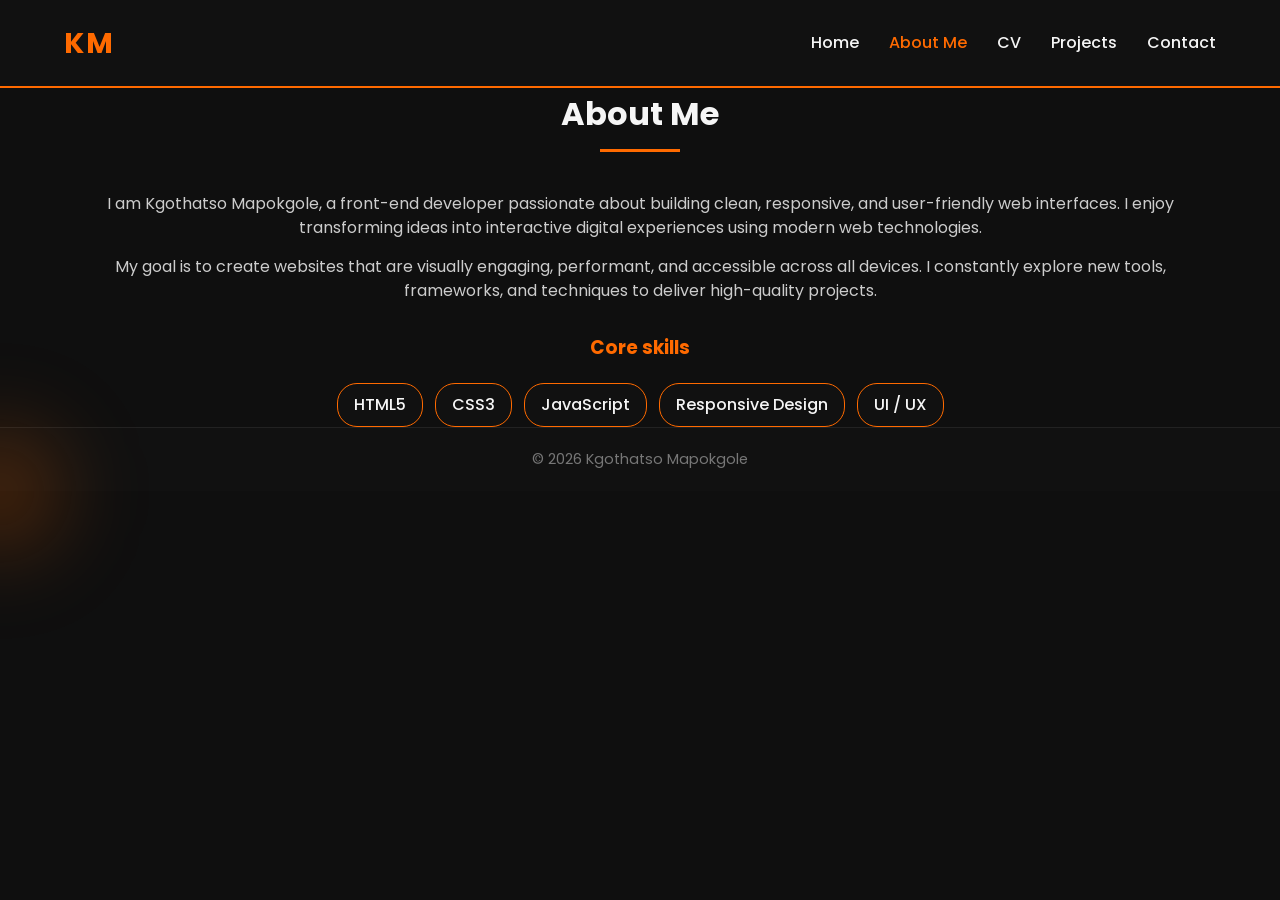
<file: about.html>
<!DOCTYPE html>
<html lang="en">

<head>
    <meta charset="UTF-8">
    <title>About Me | Kgothatso Mapokgole</title>
    <meta name="viewport" content="width=device-width, initial-scale=1.0">

    <!-- Stylesheet -->
    <link rel="stylesheet" href="CSS/Styles.css">

    <!-- Google Font -->
    <link href="https://fonts.googleapis.com/css2?family=Poppins:wght@300;400;600&display=swap" rel="stylesheet">
</head>

<body>

<header class="header">
    <nav class="nav container">
        <div class="logo">KM</div>
        <!-- Mobile Menu Button -->
        <div class="menu-toggle">
            ☰
        </div>
        <ul class="nav-links">
            <li><a href="index.html">Home</a></li>
            <li><a class="active" href="about.html">About Me</a></li>
            <li><a href="cv.html">CV</a></li>
            <li><a href="portfolio.html">Projects</a></li>
            <li><a href="contact.html">Contact</a></li>
        </ul>
    </nav>
</header>

<main class="container about-page">
    <h1 class="section-title">About Me</h1>

    <div class="about-card animate-card">
        <p>
            I am Kgothatso Mapokgole, a front-end developer passionate about building clean, responsive,
            and user-friendly web interfaces. I enjoy transforming ideas into interactive digital
            experiences using modern web technologies.
        </p>
        <p>
            My goal is to create websites that are visually engaging, performant, and accessible across all devices.
            I constantly explore new tools, frameworks, and techniques to deliver high-quality projects.
        </p>
    </div>

    <div class="skills-card animate-card">
        <h3>Core skills</h3>
        <div class="skills-list">
            <span>HTML5</span>
            <span>CSS3</span>
            <span>JavaScript</span>
            <span>Responsive Design</span>
            <span>UI / UX</span>
        </div>
    </div>
</main>

<footer class="footer">
    <div class="container footer-content">
        <p>© 2026 Kgothatso Mapokgole</p>
    </div>
</footer>

<!-- JS -->
<script src="js/script.js"></script>

</body>
</html>
</file>
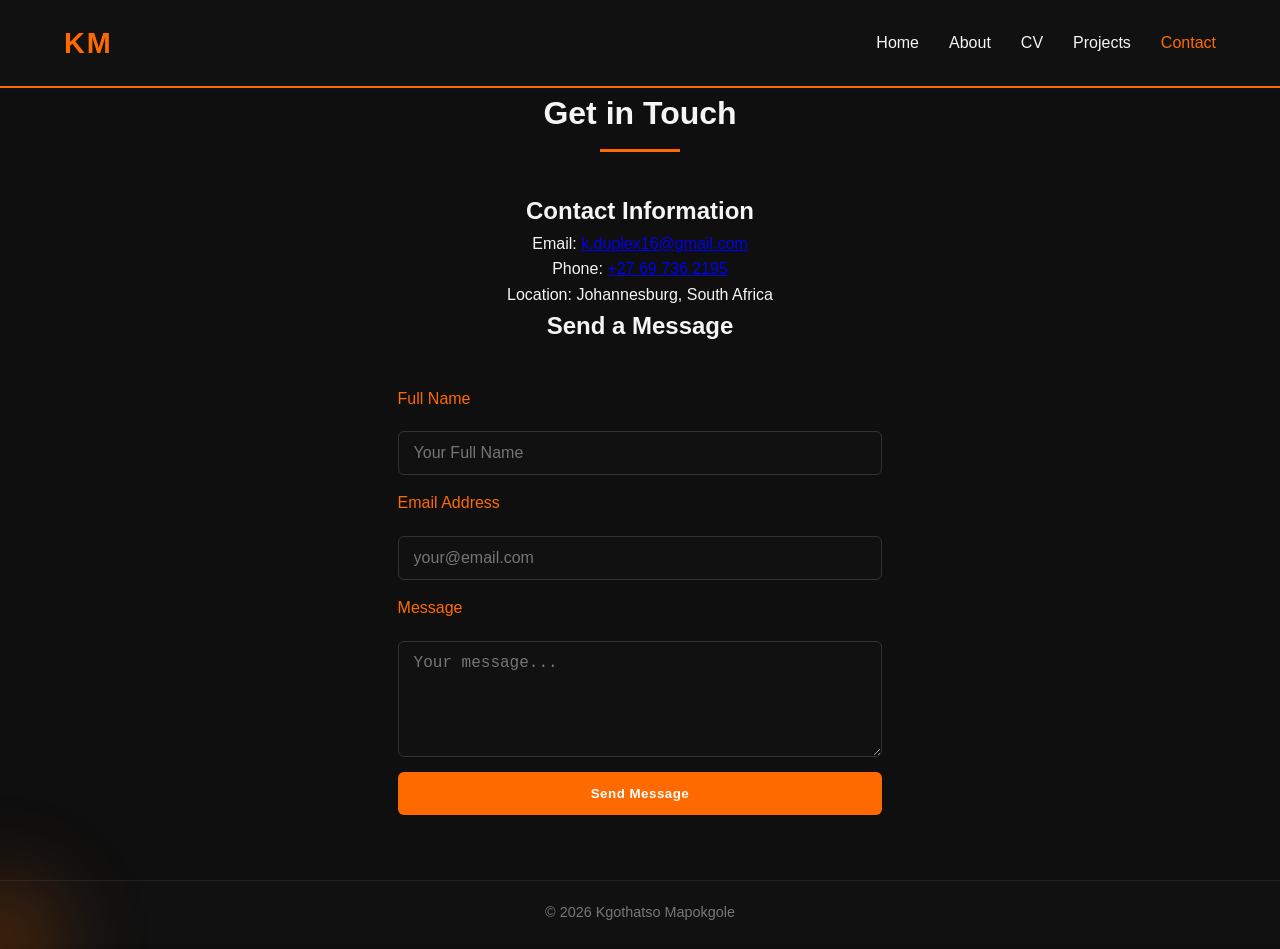
<file: contact.html>
<!DOCTYPE html>
<html lang="en">
<head>
    <meta charset="UTF-8">
    <title>Contact | Kgothatso Mapokgole</title>
    <meta name="viewport" content="width=device-width, initial-scale=1.0">
    <link rel="stylesheet" href="CSS/Styles.css">
</head>
<body>

<!-- Header / Navigation -->
<header class="header">
    <nav class="nav container">
        <h1 class="logo">KM</h1>
        <!-- Mobile Menu Button -->
        <div class="menu-toggle">
            ☰
        </div>
        <ul class="nav-links">
            <li><a href="index.html">Home</a></li>
            <li><a href="about.html">About</a></li>
            <li><a href="cv.html">CV</a></li>
            <li><a href="portfolio.html">Projects</a></li>
            <li><a href="contact.html" class="active">Contact</a></li>
        </ul>
    </nav>
</header>

<!-- Contact Section -->
<main class="container contact-section">
    <h1 class="section-title">Get in Touch</h1>

    <div class="contact-grid">

        <!-- Contact Details -->
        <div class="contact-details">
            <h2>Contact Information</h2>
            <p>Email: <a class="inline-link" href="mailto:k.duplex16@gmail.com">k.duplex16@gmail.com</a></p>
            <p>Phone: <a class="inline-link" href="tel:+27697362195">+27 69 736 2195</a></p>
            <p>Location: Johannesburg, South Africa</p>
        </div>

        <!-- Contact Form -->
        <div class="contact-form">
            <h2>Send a Message</h2>
            <form id="contact-form" novalidate>
                <label for="name">Full Name</label>
                <input type="text" id="name" placeholder="Your Full Name" required>

                <label for="email">Email Address</label>
                <input type="email" id="email" placeholder="your@email.com" required>

                <label for="message">Message</label>
                <textarea id="message" rows="5" placeholder="Your message..." required></textarea>

                <button type="submit" class="btn btn-projects">Send Message</button>
                <p id="form-message"></p>
            </form>
        </div>

    </div>
</main>

<!-- Footer -->
<footer class="footer">
    <div class="container footer-content">
        <p>© 2026 Kgothatso Mapokgole</p>
    </div>
</footer>

<script src="js/script.js"></script>
</body>
</html>
</file>
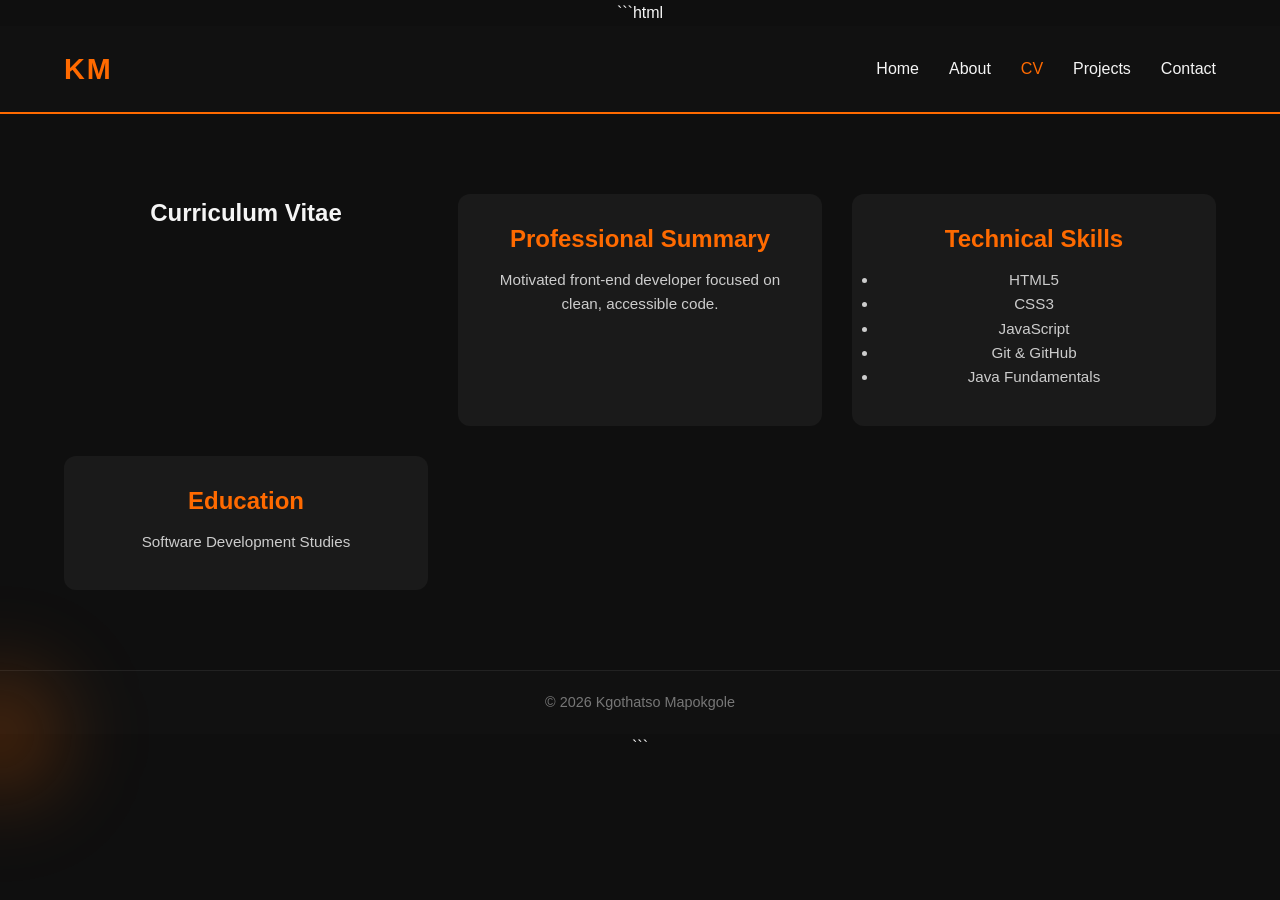
<file: cv.html>
```html
<!DOCTYPE html>
<html lang="en">
<head>
    <meta charset="UTF-8">
    <title>CV | Kgothatso Mapokgole</title>
    <meta name="viewport" content="width=device-width, initial-scale=1.0">
    <link rel="stylesheet" href="CSS/Styles.css">
</head>
<body>

<header>
    <nav class="container">

        <h1 class="logo">KM</h1>

        <!-- Mobile Menu Button -->
        <div class="menu-toggle">
            ☰
        </div>

        <ul class="nav-links">
            <li><a href="index.html">Home</a></li>
            <li><a href="about.html">About</a></li>
            <li><a href="cv.html" class="active">CV</a></li>
            <li><a href="portfolio.html">Projects</a></li>
            <li><a href="contact.html">Contact</a></li>
        </ul>

    </nav>
</header>

<main class="container">
    <section>
        <h1>Curriculum Vitae</h1>

        <article>
            <h2>Professional Summary</h2>
            <p>Motivated front-end developer focused on clean, accessible code.</p>
        </article>

        <article>
            <h2>Technical Skills</h2>
            <ul>
                <li>HTML5</li>
                <li>CSS3</li>
                <li>JavaScript</li>
                <li>Git & GitHub</li>
                <li>Java Fundamentals</li>
            </ul>
        </article>

        <article>
            <h2>Education</h2>
            <p>Software Development Studies</p>
        </article>

    </section>
</main>

<footer>
    <p>&copy; 2026 Kgothatso Mapokgole</p>
</footer>

<script src="js/script.js"></script>
</body>
</html>
```
</file>
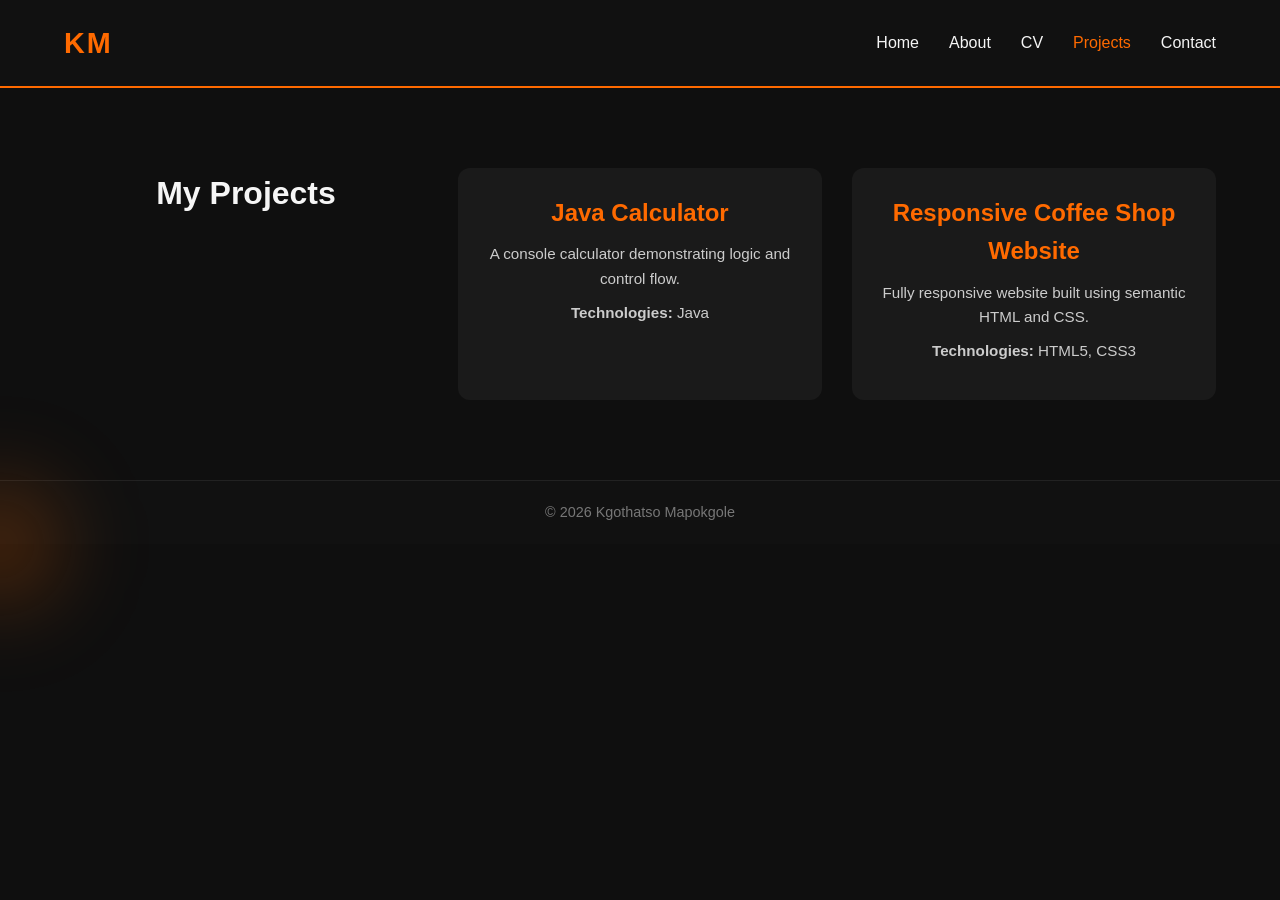
<file: portfolio.html>
<!DOCTYPE html>
<html lang="en">
<head>
    <meta charset="UTF-8">
    <title>Projects | Kgothatso Mapokgole</title>
    <meta name="viewport" content="width=device-width, initial-scale=1.0">
    <link rel="stylesheet" href="CSS/Styles.css">
</head>
<body>

<header>
    <nav class="container">
        <h1 class="logo">KM</h1>
        <ul class="nav-links">
            <li><a href="index.html">Home</a></li>
            <li><a href="about.html">About</a></li>
            <li><a href="cv.html">CV</a></li>
            <li><a href="portfolio.html" class="active">Projects</a></li>
            <li><a href="contact.html">Contact</a></li>
        </ul>
    </nav>
</header>

<main class="container projects">
    <h1>My Projects</h1>

    <article class="project-card">
        <h2>Java Calculator</h2>
        <p>A console calculator demonstrating logic and control flow.</p>
        <p><strong>Technologies:</strong> Java</p>
    </article>

    <article class="project-card">
        <h2>Responsive Coffee Shop Website</h2>
        <p>Fully responsive website built using semantic HTML and CSS.</p>
        <p><strong>Technologies:</strong> HTML5, CSS3</p>
    </article>

</main>

<footer>
    <p>&copy; 2026 Kgothatso Mapokgole</p>
</footer>

<script src="js/script.js"></script>
</body>
</html>
</file>
<file: CSS/Styles.css>
/* ===============================
   GLOBAL RESET
================================= */
* {
    margin: 0;
    padding: 0;
    box-sizing: border-box;
}

body {
    font-family: "Poppins", sans-serif;
    background-color: #0f0f0f;
    color: #f5f5f5;
    line-height: 1.6;
    text-align: center;
    transition: opacity 0.4s ease;
}

/* ===============================
   CONTAINER
================================= */
.container {
    width: 90%;
    max-width: 1200px;
    margin: auto;
    position: relative;
}

/* ===============================
   HEADER / NAVBAR
================================= */
header {
    background-color: #111;
    border-bottom: 2px solid #ff6a00;
    position: sticky;
    top: 0;
    z-index: 1000;
}

nav {
    display: flex;
    justify-content: space-between;
    align-items: center;
    padding: 20px 0;
}

.logo {
    font-size: 1.8rem;
    font-weight: 700;
    color: #ff6a00;
    letter-spacing: 2px;
}

.nav-links {
    list-style: none;
    display: flex;
    gap: 30px;
}

.nav-links a {
    text-decoration: none;
    color: #f5f5f5;
    font-weight: 500;
    position: relative;
    transition: 0.3s ease;
}

.nav-links a:hover,
.nav-links a.active {
    color: #ff6a00;
}

.nav-links a::after {
    content: "";
    position: absolute;
    width: 0;
    height: 2px;
    background: #ff6a00;
    left: 0;
    bottom: -5px;
    transition: 0.3s;
}

.nav-links a:hover::after {
    width: 100%;
}

/* ===============================
   HERO SECTION
================================= */
.hero {
    min-height: 90vh;
    display: flex;
    align-items: center;
    justify-content: flex-start;
    position: relative;
    padding: 5vw;
}

.hero-text {
    max-width: 700px;
    text-align: left;
}

.hero-text h1 {
    font-size: clamp(1.5rem, 4vw, 2.2rem);
    color: #fff;
    text-align: center;
}

.hero-text h2 {
    font-size: clamp(2rem, 6vw, 3rem);
    margin: 15px 0;
    color: #ff6a00;
    text-shadow: 0 0 15px rgba(255,106,0,0.35);
}

.hero-text p {
    font-size: clamp(1rem, 2.5vw, 1.1rem);
    margin-bottom: 30px;
    color: #ccc;
}

/* ===============================
   HERO LETTER ENTRANCE ANIMATION
================================= */
.hero-text h2 span {
    display: inline-block;
    opacity: 0;
    transform: translateY(40px) scale(0.8);
    animation: heroLetterReveal 4s forwards;
}

@keyframes heroLetterReveal {
    0% { opacity: 0; transform: translateY(40px) scale(0.8); filter: blur(6px); }
    60% { opacity: 1; transform: translateY(-6px) scale(1.05); filter: blur(0); }
    100% { opacity: 1; transform: translateY(0) scale(1); }
}

/* ===============================
   HERO BUTTONS
================================= */
.hero-buttons {
    display: flex;
    gap: 20px;
    flex-wrap: wrap;
}

.btn {
    position: relative;
    display: inline-block;
    padding: 14px 32px;
    text-decoration: none;
    font-weight: 600;
    border-radius: 6px;
    overflow: hidden;
    letter-spacing: 0.5px;
    transition: all 0.35s ease;
}

.btn-projects {
    border: 2px solid #ff6a00;
    color: #ff6a00;
    background: transparent;
}

.btn-projects:hover {
    background: #ff8c1a;
    transform: translateY(-3px);
    box-shadow: 0 10px 25px rgba(255,106,0,0.4);
}

.btn-cv {
    border: 2px solid #ff6a00;
    color: #ff6a00;
    background: transparent;
}

.btn-cv:hover {
    background: #ff6a00;
    color: #fff;
    transform: translateY(-3px);
    box-shadow: 0 10px 25px rgba(255,106,0,0.4);
}

.btn::before {
    content: "";
    position: absolute;
    top: 0;
    left: -75%;
    width: 50%;
    height: 100%;
    background: rgba(255,255,255,0.2);
    transform: skewX(-25deg);
    transition: 0.6s;
}

.btn:hover::before {
    left: 130%;
}
/* Profile image*/
.hero-image {
    position: fixed;   
    top: 150px;      /* moved lower from the top */
    left: 20px;
    width: clamp(100px, 10vw, 150px);
    height: clamp(100px, 10vw, 150px);
    border-radius: 50%;
    overflow: hidden;
    box-shadow: 0 10px 25px rgba(255,106,0,0.4);
    z-index: 1000;
    transition: transform 0.3s ease;
}

.hero-image img {
    width: 100%;
    height: 100%;
    object-fit: cover;
    display: block;
}

.hero-image:hover {
    transform: scale(1.05);
}
/* ===============================
   ABOUT / SKILLS
================================= */
.about-preview {
    padding: 80px 0;
}

.section-title {
    font-size: 2rem;
    margin-bottom: 40px;
    position: relative;
}

.section-title::after {
    content: "";
    width: 80px;
    height: 3px;
    background: #ff6a00;
    display: block;
    margin: 10px auto 0;
}

.about-grid {
    display: grid;
    grid-template-columns: repeat(auto-fit, minmax(250px, 1fr));
    gap: 30px;
    text-align: left;
}

.about-card p {
    margin-bottom: 15px;
    color: #ccc;
    line-height: 1.5;
}

.skills-card {
    margin-top: 30px;
}

.skills-card h3 {
    margin-bottom: 20px;
    color: #ff6a00;
}

.skills-list {
    display: flex;
    flex-wrap: wrap;
    gap: 12px;
    justify-content: center;
}

.skills-list span {
    padding: 8px 16px;
    border-radius: 20px;
    border: 1px solid #ff6a00;
    background: #111;
    color: #f5f5f5;
    font-weight: 500;
    transition: all 0.3s ease;
}

.skills-list span:hover {
    transform: translateY(-3px);
    color: #ff6a00;
    font-weight: 600;
}

/* ===============================
   PROJECT CARDS & CV ARTICLES
================================= */
.projects,
main section {
    display: grid;
    grid-template-columns: repeat(auto-fit, minmax(280px, 1fr));
    gap: 30px;
    padding: 80px 0;
    text-align: center;
}

.projects > h1 {
    text-align: center;
    width: 100%;
    margin-bottom: 40px;
}

.project-card,
main section article {
    background: #1a1a1a;
    padding: 25px;
    border-radius: 12px;
    border: 1px solid transparent;
    transition: transform 0.3s ease, box-shadow 0.3s ease, border 0.3s ease;
    cursor: pointer;
    opacity: 0;
    transform: translateY(40px);
}

.project-card:hover,
main section article:hover {
    border: 1px solid #ff6a00;
    transform: translateY(-10px);
    box-shadow: 0 15px 35px rgba(255,106,0,0.4);
}

.project-card h2,
main section article h2 {
    margin-bottom: 10px;
    color: #ff6a00;
    align-self: center;
}

.project-card p,
main section article p,
main section article ul {
    color: #ccc;
    font-size: 0.95rem;
    margin-bottom: 10px;
}

/* ===============================
   CONTACT FORM
================================= */
#contact-form {
    display: flex;
    flex-direction: column;
    gap: 15px;
    margin: 40px auto;
    width: 100%;
    max-width: 600px;
    text-align: left;
    padding: 0 5%;
}

#contact-form label {
    font-weight: 500;
    color: #ff6a00;
    margin-bottom: 5px;
}

#contact-form input,
#contact-form textarea {
    padding: 12px 15px;
    border-radius: 6px;
    border: 1px solid #333;
    background: #111;
    color: #f5f5f5;
    font-size: 1rem;
    outline: none;
    transition: all 0.3s ease;
}

#contact-form input:focus,
#contact-form textarea:focus {
    border: 1px solid #ff6a00;
}

#contact-form button {
    background: #ff6a00;
    color: #fff;
    border: none;
    padding: 14px 25px;
    border-radius: 6px;
    font-weight: 600;
    cursor: pointer;
    transition: all 0.3s ease;
}

#contact-form button:hover {
    background: #ff8c1a;
    transform: translateY(-2px);
    box-shadow: 0 5px 15px rgba(255,106,0,0.4);
}

#form-message {
    margin-top: 10px;
    font-size: 0.9rem;
    color: #ff6a00;
}

/* ===============================
   CURSOR GLOW
================================= */
.cursor-glow {
    position: fixed;
    width: 180px;
    height: 180px;
    border-radius: 50%;
    pointer-events: none;
    background: radial-gradient(circle, rgba(255,106,0,0.35) 0%, rgba(255,106,0,0.15) 40%, rgba(255,106,0,0.05) 60%, transparent 70%);
    transform: translate(-50%, -50%);
    z-index: 0;
    filter: blur(40px);
    transition: transform 0.08s linear;
}

/* ===============================
   FOOTER
================================= */
footer {
    background: #111;
    text-align: center;
    padding: 20px;
    border-top: 1px solid #222;
    color: #777;
    font-size: 0.9rem;
}

/* ===============================
   RESPONSIVE
================================= */
@media(max-width:1024px){
    .hero-image {
        width: clamp(120px, 15vw, 180px);
        height: clamp(120px, 15vw, 180px);
    }
}

@media(max-width:768px){
    .hero-text {
        text-align: center;
    }

    .hero-text h2 {
        font-size: clamp(1.8rem, 5vw, 2.2rem);
    }

    .hero-buttons {
        flex-direction: column;
        gap: 12px;
    }

    .skills-list {
        justify-content: center;
    }

    #contact-form {
        width: 100%;
    }

    .hero-image {
        bottom: 10px;
        right: 10px;
    }
}

@media(max-width:480px){
    .hero {
        padding: 3vw;
    }

    .hero-text h2 {
        font-size: clamp(1.5rem, 5vw, 2.2rem);
    }

    .hero-text h1 {
        font-size: clamp(1.2rem, 4vw, 1.6rem);
    }

    .nav-links {
        gap: 10px;
    }

    .hero-image {
        width: 100px;
        height: 100px;
    }

    .projects,
    main section {
        gap: 20px;
        padding: 40px 0;
    }
}

/* ===============================
   MOBILE DROPDOWN MENU FIX
================================= */
/* Hide hamburger by default (desktop) */
.menu-toggle {
    display: none;
    font-size: 28px;
    cursor: pointer;
}

@media (max-width: 768px) {

   /* ===============================
   MOBILE DROPDOWN MENU
================================= */

/* Hide hamburger on desktop */
.menu-toggle{
    display:none;
    font-size:28px;
    cursor:pointer;
}

/* Desktop nav */
.nav-links{
    display:flex;
    list-style:none;
    gap:30px;
}

/* Mobile layout */
@media (max-width:768px){

    /* show hamburger */
    .menu-toggle{
        display:block;
        color:#ff6a00;
    }

    /* hide nav links initially */
    .nav-links{
        display:none;
        position:absolute;
        top:70px;
        right:20px;
        background:#0f0f0f;
        width:200px;
        flex-direction:column;
        align-items:center;
        padding:20px;
        border-radius:8px;
        box-shadow:0 10px 20px rgba(0,0,0,0.4);
    }

    /* show menu when active */
    .nav-links.active{
        display:flex;
    }

    .nav-links li{
        margin:12px 0;
    }
}

    /* Mobile nav links hidden by default */
    .nav-links {
        display: none;
        position: absolute;
        top: 70px;
        right: 20px;
        width: 220px;
        flex-direction: column;
        align-items: center;
        background: #0f0f0f;
        padding: 20px;
        border-radius: 8px;
        box-shadow: 0 10px 20px rgba(0,0,0,0.4);
    }

    .nav-links.active {
        display: flex;
        animation: dropdown 0.3s ease;
    }

    .nav-links li {
        margin: 12px 0;
    }

    .nav-links a {
        color: #fff;
        font-size: 16px;
    }
}

@keyframes dropdown {
    from { opacity: 0; transform: translateY(-10px); }
    to { opacity: 1; transform: translateY(0); }
}
</file>
